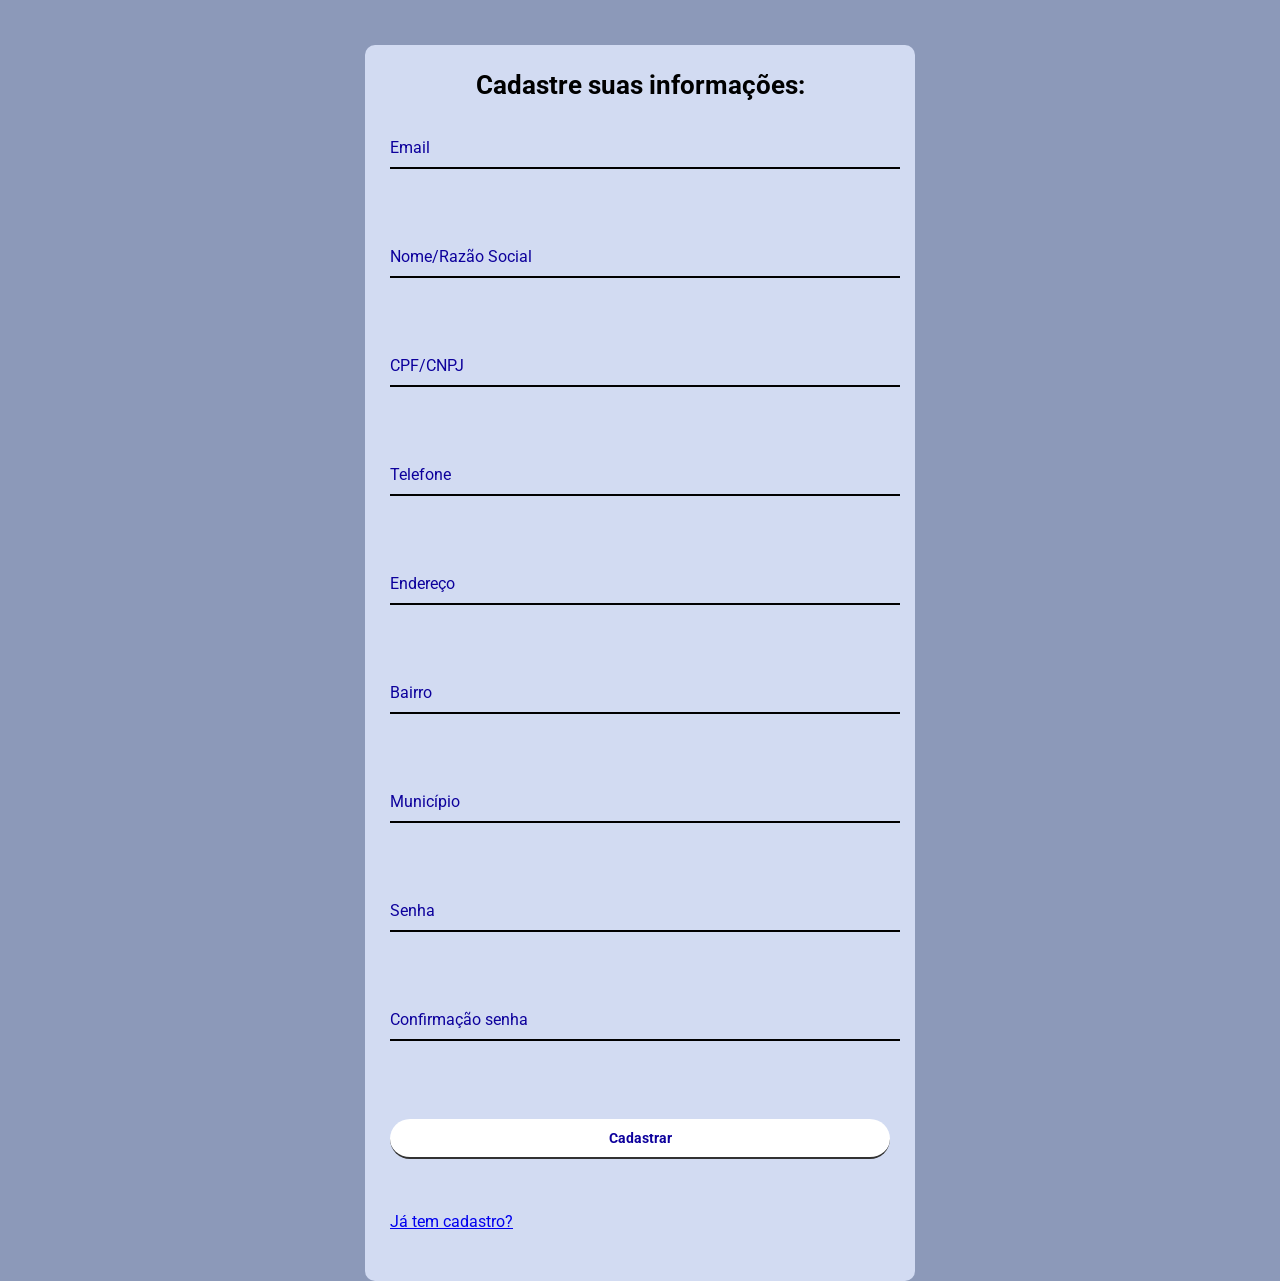
<file: cadastro.html>
<!DOCTYPE html>
<html lang="pt-br">
   <head >
    <meta charset="UTF-8">
    <meta name="viewport" content="width=device-width, initial-scale=1.0">
    <title>Cadastro</title>
    <link rel="stylesheet" href="cadastro.css">
    <script src="cadastro.js"></script>
</head>
<body>
    <div id="main-container">
        <h1>Cadastre suas informações:</h1>
            <div class="label-float">
                <input type="email" id="email" placeholder="" required>
                <label id="labelEmail"for="email">Email</label>
            </div>
            <div class="label-float">
                <input type="text" id="nome" placeholder="" required>
                <label id="labelNome"for="name">Nome/Razão Social</label>
            </div>
            <div class="label-float">
                <input type="text" id="cpf" placeholder="" required>
                <label id="labelCpf for="cpf">CPF/CNPJ</label>
            </div>
            <div class="label-float">
                <input type="text" id="telefone" placeholder="" required>
                <label id="labelTelefone" for="telefone">Telefone</label>
            </div>
            <div class="label-float">
                <input type="address"  id="endereço" placeholder="" required>
                <label id="labelEndereço" for="endereço">Endereço</label>
            </div>
            <div class="label-float">
                <input type="text" id="bairro" placeholder="" required> 
                <label id="labelBairro" for="bairro">Bairro</label>
              </div>
            <div class="label-float">
                <input type="text" id="Município" placeholder="" required>
                <label id="labelMunicípio" for="município">Município</label>
            </div>
            <div class="label-float">
                <input type="password" id="password" placeholder="" required>
                <label id="labelPassword" for="password">Senha</label>
            </div>
            <div class="label-float">
                <input type="password" id="passconfirmation" placeholder="" required>
                <label id="labelPassconfirmation" for="passconfirmation">Confirmação senha</label>
            </div>

            <div class="label-float">
               <button onclick="salvar();">Cadastrar</button>
       </div>
       <div class="label-float">
        <p><a href="login.html">Já tem cadastro?</a></p>
</div>
    </div>
</body>
</html>
</file>
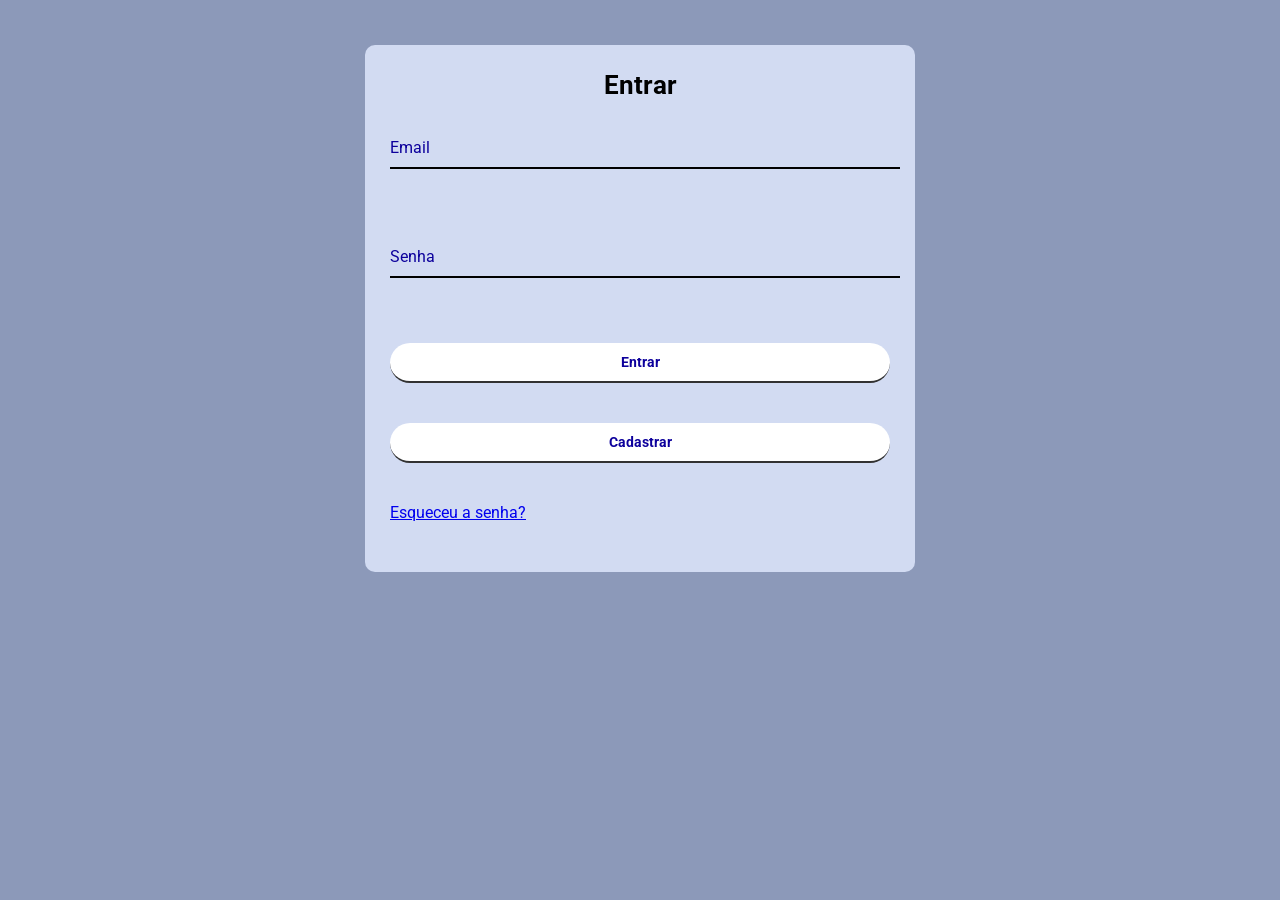
<file: entrada.html>
<!DOCTYPE html>
<html>
<head>
    <meta charset="UTF-8">
    <meta name="viewport" content="width=device-width, initial-scale=1.0">
    <title>Entrada de Dados</title>
    <link rel="stylesheet" href="entrada.css">
    <script src="entrada.js"></script>
</head>
<body>
    <nav class="navbar"></nav>
    <h1 class="titulo">
        Entrada de dados:
      </h1>
      <br>
    <div id="main">
     <div>
         <label id="labelImposto" for="imposto">Impostos (%):</label>
         <input type="text" id="imposto" placeholder="">
         <br>
         <div>
             <label id="labelFixas" for="fixas"> Despepesas fixas ($):</label>
             <input type="text" id="despFixas" placeholder="">
            </div>
            <br>
            <div>
                <label id="labelvariaveis" for="variaveis">Despesas variaveis (%):</label>
                <input type="text" id="despVariaveis" placeholder="">
             </div>
             <br>
             <div>
                 <label id="labelestVenda" for="estVenda"> Estimativa de venda (Kwh):</label>
                 <input type="text" id="estVenda" placeholder="">
                </div>
                <br>
                <div>
                    <label id="labelinvestimento" for="investimento"> Investimento total ($):</label>
                    <input type="text" id="investimento" placeholder="">
                    <br>
                </div>
                <br>
                <div>
                    <label id="labelkw" for="kwh"> Custo kwh ($):</label>
                    <input type="text" id="kwh" placeholder="">
                    <br>
                </di>
                <br>
     </div>
     <br><br>
            <div>
            <div class="label-btn1">
                <div>
                    <button id="btn1" onclick="gravar()">Calcular</button>
                    <button id="btn2" onclick="inicio()">Início</button>
                </div>
            </div>
        </div>
     </div>
    </div>
</body>
<footer>
    <div class="footer__container">
    </section>
    </div>
  </footer>
</html>
</file>
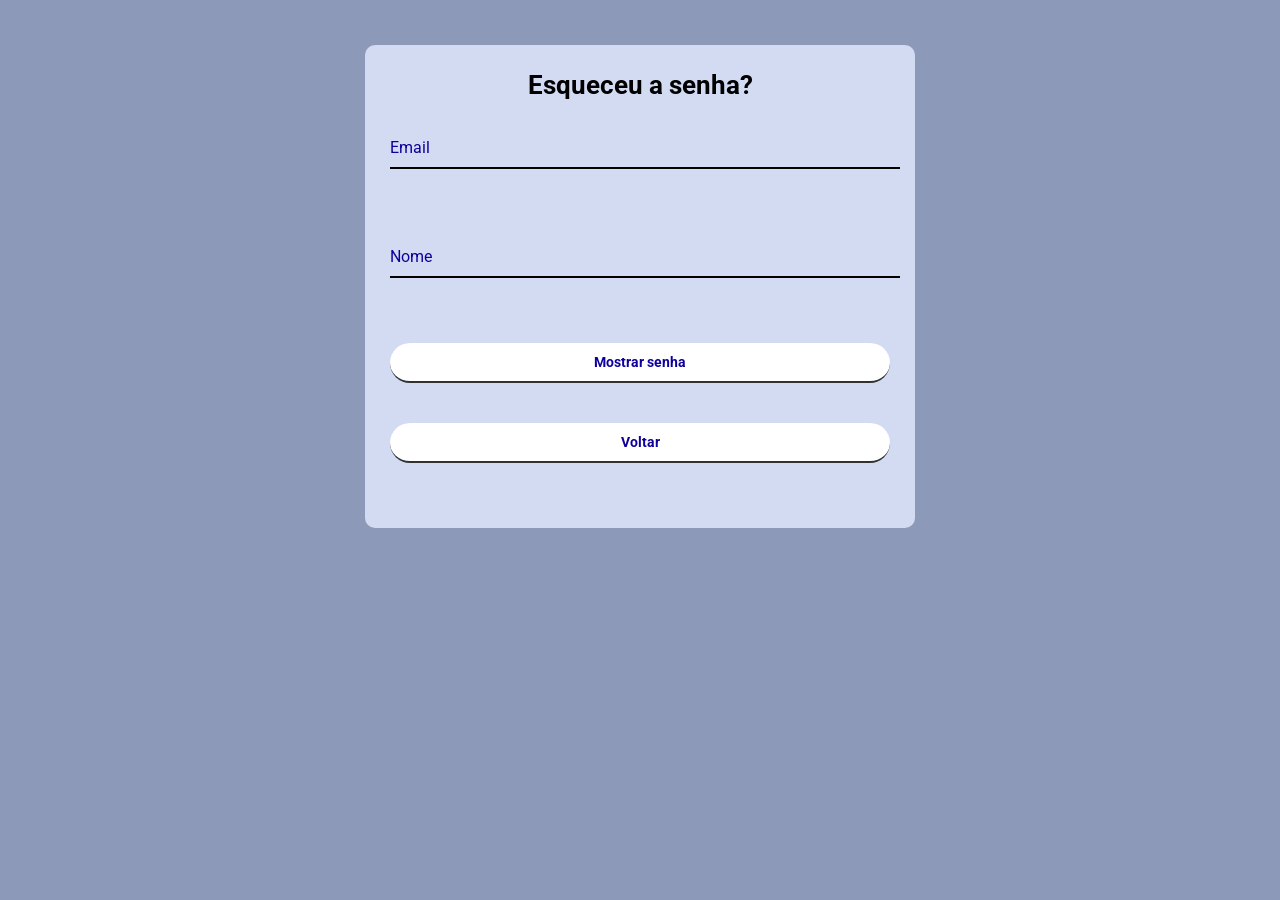
<file: esqueceu.html>
<!DOCTYPE html>
<html lang="en">
       <head>
        <meta charset="UTF-8">
        <meta name="viewport" content="width=device-width, initial-scale=1.0">
        <title>Entrar</title>
        <link rel="stylesheet" href="esqueceu.css">
        <script src="cadastro.js"></script>
    </head>
    <body>
        <div id="main-container">
            <h1>Esqueceu a senha?</h1>
                <div class="label-float">
                    <input type="email" id="email" placeholder="" required>
                    <label id="labelEmail"for="email">Email</label>
                </div>
                <div class="label-float">
                        <input type="nome" id="nome" placeholder="" required>
                        <label id="labelNome"for="nome">Nome</label>
                </div>
                <div id= "mostrarSenha" style="display: none">
                    <div class="label-float">
                    <input type="password" id="password" placeholder="" >
                    <label id="labelPassword"for="password">Senha</label>
                    </div>
                </div>
                <div class="">
                    <button onclick ="mostrarSenha();" >Mostrar senha</button>
                </div>
                <div class="">
                    <button onclick="voltar()">Voltar</button>
                </div>
        </div>
    </body>
</html>
</file>
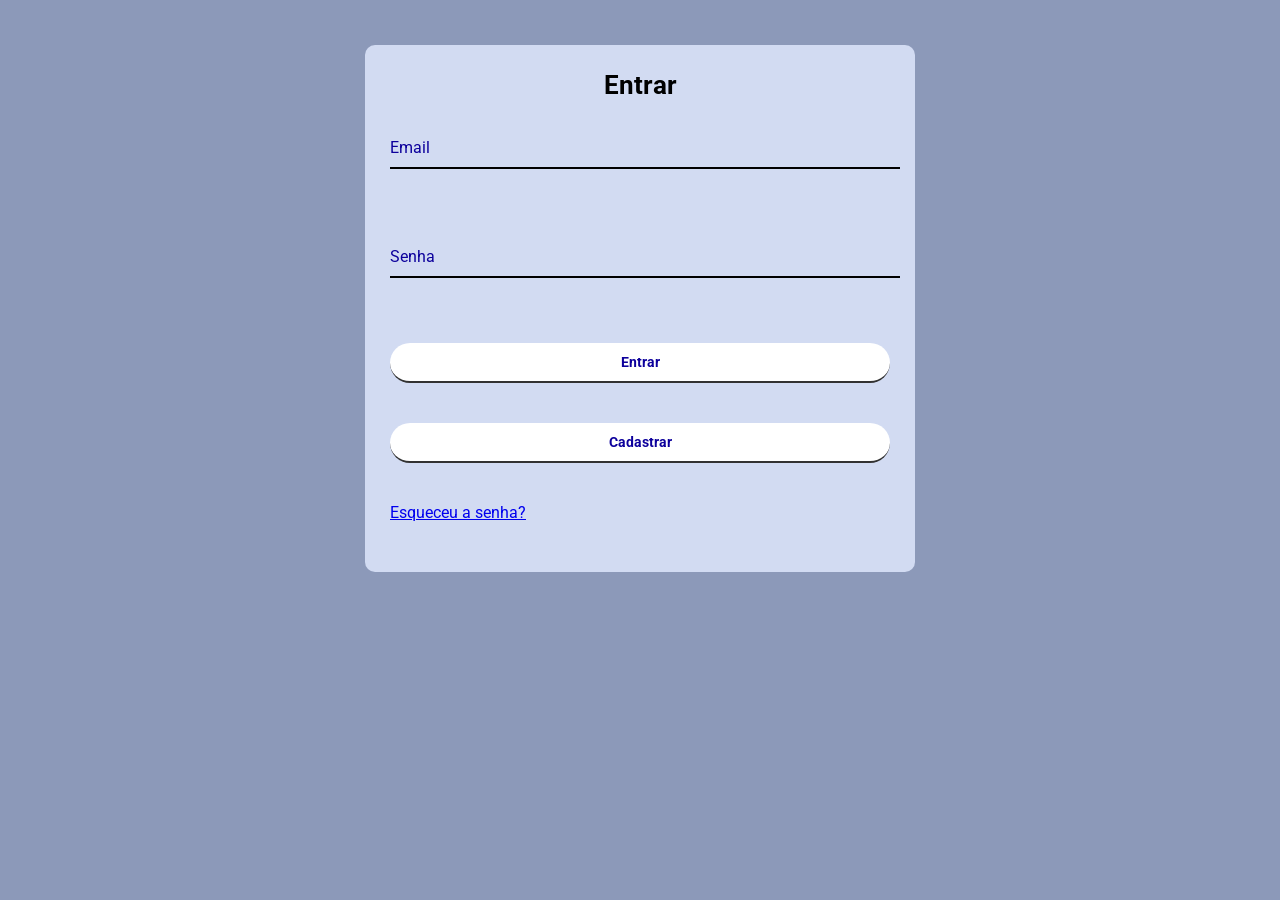
<file: geração.html>
<!DOCTYPE html>
<html>
<head>
    <meta charset="UTF-8">
    <meta name="viewport" content="width=device-width, initial-scale=1.0">
    <title>Geração de preço</title>
    <link rel="stylesheet" href="geração.css">
</head>
<body>
    <nav class="navbar">
    </nav>
    <div id="fPreços">
        <form>
            <div class="form">
                <label for="txtMargem">Margem líquida</label>
                <input type="text" id="margem" >
            </div>
            <div class="form2">
                <label for="txtPreço">Preço de venda Kwh (R$)</label>
                <p id="preço"> </p>
            </div>
        </form>
    </div>
    <br><br><br>
    <div id="main">
        <table id="tbPreços" >
            <thead>
                <tr>
                    <th class="lista">Código</th>
                    <th class="lista">Margem líquida (%)</th>
                    <th class="lista">Preço de venda($)</th>
                </tr>
            </thead>
        </table>
    </div>
    <br><br><br>
    <div class="label-btn">
        <button id="btn1" onclick="calcular()">Calcular</button>
        <button id="btn2" onclick="entrada()">Voltar</button>
        <button id="btn3" onclick="inicio()">Início</button>
    </div>
<footer>
        <div class="footer__container">
        </section>
        </div>
</footer>
    <script>
     // tabela preços e margem//
     var jsonVenda = window.localStorage.getItem("venda");
     var venda = JSON.parse(jsonVenda);
     
     function renderItem(jsonVenda) {
      valores = document.getElementById("tbPreços");
         var qtdlLinhas = valores.rows.length;
         var linha = valores.insertRow(qtdlLinhas);
         var cellCodigo = linha.insertCell(0);
         var cellMargem = linha.insertCell(1);
         var cellCalculo = linha.insertCell(2);

        cellCodigo.innerHTML = qtdlLinhas;
        cellMargem.innerHTML = jsonVenda.margem;
        cellCalculo.innerHTML = jsonVenda.calculo;
    }

    function listar() {
      if(localStorage.venda != []){
        const venda = JSON.parse(localStorage.getItem('venda'));
        venda.forEach(jsonVenda => renderItem(jsonVenda));
         }
    }

    listar();
</script>
<script src="entrada.js"></script>
</body>
</html>
</file>
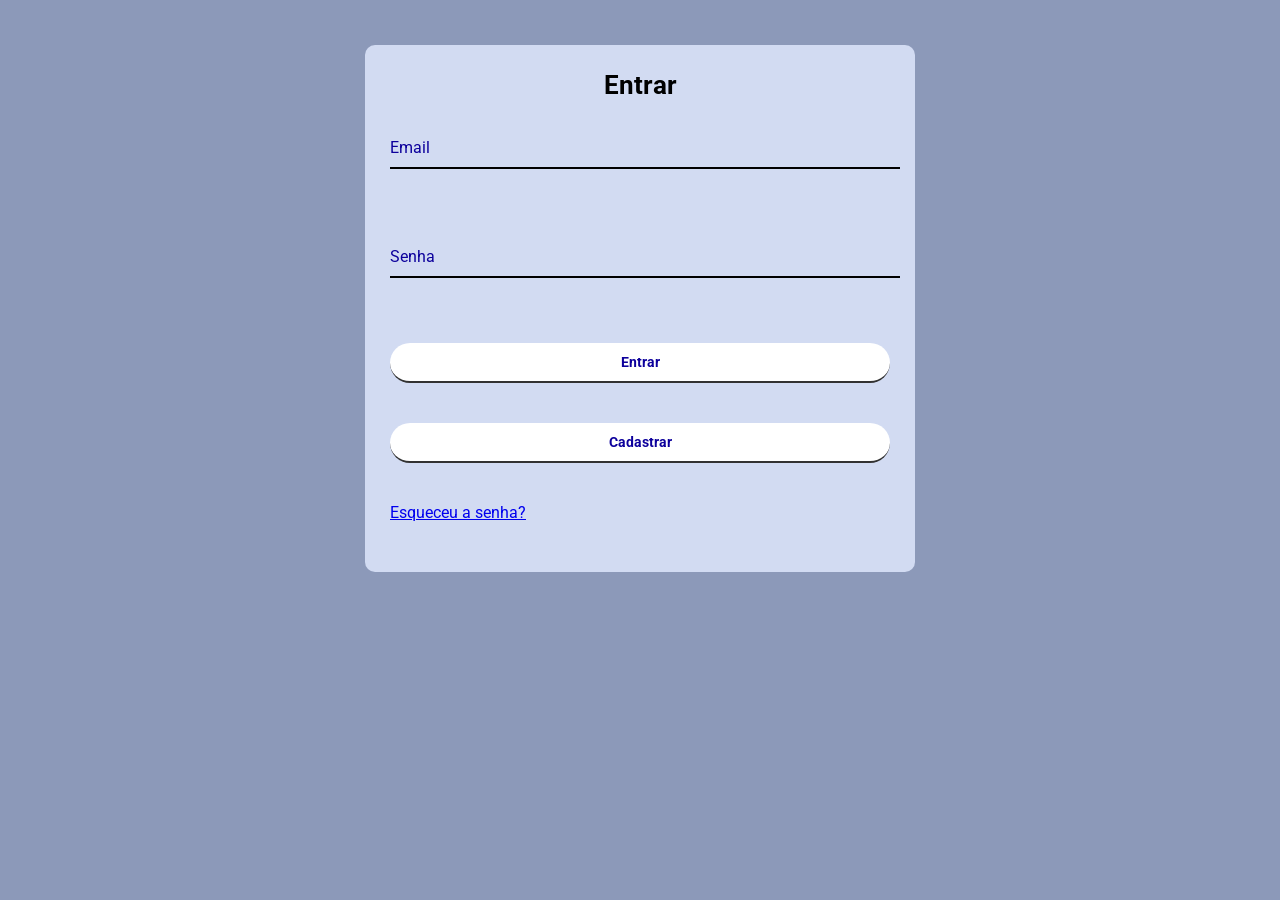
<file: login.html>
<!DOCTYPE html>
<html lang="en">
       <head>
        <meta charset="UTF-8">
        <meta name="viewport" content="width=device-width, initial-scale=1.0">
        <title>Entrar</title>
        <link rel="stylesheet" href="login.css">
    </head>
    <body>
        <div id="main-container">
            <h1>Entrar</h1>
                <div class="label-float">
                    <input type="email" id="email" placeholder="" required>
                    <label id="labelEmail"for="email">Email</label>
                <div class="label-float">
                    <input type="password" id="password" placeholder="" required>
                    <label id="labelPassword" for="password">Senha</label>
                </div>
                <div class="">
                    <button onclick="logar();">Entrar</button>
                </div>
                <div class="">
                    <button onclick="cadastro()">Cadastrar</button>
                </div>
                <div>
                    <p><a href="esqueceu.html">Esqueceu a senha?</a></p>
                </div>
        </div>
       <script src="cadastro.js"></script>
    </body>
</html>
</file>
<file: cadastro.css>
@import url('https://fonts.googleapis.com/css2?family=Roboto:ital,wght@0,100;0,300;0,400;0,500;0,700;0,900;1,100;1,300;1,400;1,500;1,700;1,900&display=swap');
*{
    margin: 0;
    padding: 0;
    font-family: Roboto, sans-serif;
    border: none;
}
.label-float input{
    width: 100%;
    padding: 5px 5px;
    display: inline-block;
    border: 0;
    border-bottom: 2px solid black;
    background-color: transparent;
    outline: none;
    min-width: 180px;
    font-size: 16px;
    transition: all .3s ease-out;
    border-radius: 0;
    
  }
  
  .label-float{
    position: relative;
    padding-top: 13px;
    margin-top: 5%;
    margin-bottom: 5%;
  }
  
  .label-float input:focus{
    border-bottom: 2px solid #4038a0;
  }
  
  .label-float label{
    color: #0d009c;
    pointer-events: none;
    position: absolute;
    top: 0;
    left: 0;
    margin-top: 13px;
    transition: all .3s ease-out;
  }
  
  .label-float input:focus + label,
  .label-float input:valid + label{
    font-size: 13px;
    margin-top: 0;
    color: #4038a0
  }

body {
    padding-top: 5vh;
    background-size: cover;
    background-position-y: -150px;
    background-color: #8C99B9;
}

#main-container {
    width: 500px;
    margin-left: auto;
    margin-right: auto;
    background-color:#D2DBF2;
    border-radius: 10px;
    padding: 25px;
}

#main-container h1 {
    text-align: center;
    margin-bottom: 25px;
    font-size: 1.6rem;
}

input {
    border-bottom: 2px solid #323232;
    padding: 10px;
    font-size: .9rem;
    margin-bottom: 40px;
}

button{
    background-color: #FFF;
    color:#0d009c;
    border: none;
    border-radius: 20px;
    height: 40px;
    cursor: pointer;
    margin: auto;   
    font-weight: bold;
    font-size: .8rem;
    border-bottom: 2px solid #323232;
    padding: 10px;
    font-size: .9rem;
    margin-bottom: 40px;
    display: block;
    outline: none;
    width: 100%;
    transition: all .4s ease-out;
}
button:hover{
    background-color: #8C99B9;
    color: #FFF;
  }
  p :hover{
    color: #0d009c;
}
</file>
<file: entrada.css>
@import url('https://fonts.googleapis.com/css2?family=Roboto:ital,wght@0,100;0,300;0,400;0,500;0,700;0,900;1,100;1,300;1,400;1,500;1,700;1,900&display=swap');
*{
    margin: 0;
    padding: 0;
    font-family: 'Roboto',sans-serif;
    border: none;
}
.navbar {
    background: #4CA1AF;
    background: -webkit-linear-gradient(to right, #4CA1AF, #C4E0E5);
    background: linear-gradient(to right,#4CA1AF, #C4E0E5 );
    height: 50px;
    display: flex;
    position: sticky;
    top: 0;
  }
label {
    display: inline-block;
    padding: 20px;
    font-size: 27px;
    font-weight: bold;
}
input{
    border:solid 1px #000;
    border-radius: 20px;
    width: 300px;
    height: 35px;
    margin-left: 30px;
    transition: all .4s ease-out;;
    cursor: pointer;
    font-size: 19px;
    padding-left: 20px;
}
.titulo{
    display: inline-flex;
    font-size: 50px;
    margin-left: 30px;
    margin-top: 20px;
  }
#main{
    margin-left: 30px;
    margin-top: 30px;
}
button{
     background-color: #C4E0E5;
     color:#000;
     justify-content: center;
     border: none;
     border-radius: 20px;
     height: 45px;
     cursor: pointer;  
     font-weight: bold;
     font-size: 18px;
     border-bottom: 2px solid #323232;
     padding: 10px;
     margin-bottom: 40px;
     margin-left: 250px;
     display: inline-flex;
     outline: none;
     width: 300px;
     transition: all .4s ease-out;
}
#btn1:hover{
        background-color: #6FFC58;
}
#btn2:hover{
    background-color: #1AD6FF;
}
footer {
    background: #4CA1AF;
    background: -webkit-linear-gradient(to right, #4CA1AF, #C4E0E5);
    background: linear-gradient(to right,#4CA1AF, #C4E0E5 );
    height: 40px;
    display: flex;
    position: sticky;
    width: 100%;
  }
</file>
<file: esqueceu.css>
@import url('https://fonts.googleapis.com/css2?family=Roboto:ital,wght@0,100;0,300;0,400;0,500;0,700;0,900;1,100;1,300;1,400;1,500;1,700;1,900&display=swap');
*{
    margin: 0;
    padding: 0;
    font-family: Roboto, sans-serif;
    border: none;
}
.label-float input{
    width: 100%;
    padding: 5px 5px;
    display: inline-block;
    border: 0;
    border-bottom: 2px solid black;
    background-color: transparent;
    outline: none;
    min-width: 180px;
    font-size: 16px;
    transition: all .3s ease-out;
    border-radius: 0;
    
  }
  
  .label-float{
    position: relative;
    padding-top: 13px;
    margin-top: 5%;
    margin-bottom: 5%;
  }
  
  .label-float input:focus{
    border-bottom: 2px solid #fff;
  }
  
  .label-float label{
    color: #0d009c;
    pointer-events: none;
    position: absolute;
    top: 0;
    left: 0;
    margin-top: 13px;
    transition: all .3s ease-out;
  }
  
  .label-float input:focus + label,
  .label-float input:valid + label{
    font-size: 13px;
    margin-top: 0;
    color: #4038a0
  }

body {
    padding-top: 5vh;
    background-size: cover;
    background-position-y: -150px;
    background-color:#8C99B9;
}

#main-container {
    width: 500px;
    margin-left: auto;
    margin-right: auto;
    background-color: #D2DBF2;
    border-radius: 10px;
    padding: 25px;
}

#main-container h1 {
    text-align: center;
    margin-bottom: 25px;
    font-size: 1.6rem;
}

input {
    border-bottom: 2px solid #323232;
    padding: 10px;
    font-size: .9rem;
    margin-bottom: 40px;
}

button{
    background-color: #fff;
    color:#0d009c;
    border: none;
    border-radius: 20px;
    height: 40px;
    cursor: pointer;
    margin: auto;   
    font-weight: bold;
    font-size: .8rem;
    border-bottom: 2px solid #323232;
    padding: 10px;
    font-size: .9rem;
    margin-bottom: 40px;
    display: block;
    outline: none;
    width: 100%;
    transition: all .4s ease-out;
}
button:hover{
    background-color: #8C99B9;
    color: #FFF;
  }
  p :hover{
      color: #0d009c;
  }
</file>
<file: geração.css>
@import url('https://fonts.googleapis.com/css2?family=Roboto:ital,wght@0,100;0,300;0,400;0,500;0,700;0,900;1,100;1,300;1,400;1,500;1,700;1,900&display=swap');
*{
    margin: 0;
    padding: 0;
    font-family: 'Roboto',sans-serif;
    border: none;
}
.navbar {
    background: #4CA1AF;
    background: -webkit-linear-gradient(to right, #4CA1AF, #C4E0E5);
    background: linear-gradient(to right,#4CA1AF, #C4E0E5 );
    height: 50px;
    display: flex;
    position: sticky;
    top: 0;
}
  #preço{
    font-weight: bold;
    font-size: 30px;
    height: 40px;

}
  #fPreços{
    margin-left: 90px;
    margin-top: 40px;
    display: inline-flex;
}
label {
    font-size: 40px;
    font-weight: bold;
    line-height: 90px;
}
input{
  border:solid 1px #000;
  border-radius: 20px;
  margin-left: 100px;
  height: 30px;
  width: 300px;
  font-size: 20px;
  padding-left: 20px;
}
  #main{
    background-color:#C4E0E5 ;
    border:solid 1px #000;
    border-radius: 20px;
    width: fit-content;
    font-size: 24px;
    display: inline-flex;
    margin-left: 30%;
    padding: 10px 20px;
  }
button{
     background-color: #C4E0E5;
     color:#000;
     justify-content: center;
     width: 300px;
     border: none;
     border-radius: 20px;
     height: 40px;
     cursor: pointer;  
     font-weight: bold;
     font-size: 18px;
     border-bottom: 2px solid #323232;
     padding: 10px;
     margin: 20px 70px  ;
     display: inline-flex;
     outline: none;
     transition: all .4s ease-out;
}
#btn1:hover{
  background-color: #6FFC58;
}
#btn2:hover{
  background-color: #1AD6FF;
}
#btn3:hover{
  background-color: #1AD6FF;
}
footer {
  background: #4CA1AF;
  background: -webkit-linear-gradient(to right, #4CA1AF, #C4E0E5);
  background: linear-gradient(to right,#4CA1AF, #C4E0E5 );
  height: 40px;
  display: flex;
  position: sticky;
  width: 100%;
}
© 2021 GitHub, Inc.
</file>
<file: login.css>
@import url('https://fonts.googleapis.com/css2?family=Roboto:ital,wght@0,100;0,300;0,400;0,500;0,700;0,900;1,100;1,300;1,400;1,500;1,700;1,900&display=swap');
*{
    margin: 0;
    padding: 0;
    font-family: Roboto, sans-serif;
    border: none;
}
.label-float input{
    width: 100%;
    padding: 5px 5px;
    display: inline-block;
    border: 0;
    border-bottom: 2px solid black;
    background-color: transparent;
    outline: none;
    min-width: 180px;
    font-size: 16px;
    transition: all .3s ease-out;
    border-radius: 0;
    
  }
  
  .label-float{
    position: relative;
    padding-top: 13px;
    margin-top: 5%;
    margin-bottom: 5%;
  }
  
  .label-float input:focus{
    border-bottom: 2px solid #fff;
  }
  
  .label-float label{
    color: #0d009c;
    pointer-events: none;
    position: absolute;
    top: 0;
    left: 0;
    margin-top: 13px;
    transition: all .3s ease-out;
  }
  
  .label-float input:focus + label,
  .label-float input:valid + label{
    font-size: 13px;
    margin-top: 0;
    color: #4038a0
  }

body {
    padding-top: 5vh;
    background-size: cover;
    background-position-y: -150px;
    background-color: #8C99B9;
}

#main-container {
    width: 500px;
    margin-left: auto;
    margin-right: auto;
    background-color: #D2DBF2;
    border-radius: 10px;
    padding: 25px;
}

#main-container h1 {
    text-align: center;
    margin-bottom: 25px;
    font-size: 1.6rem;
}

input {
    border-bottom: 2px solid #323232;
    padding: 10px;
    font-size: .9rem;
    margin-bottom: 40px;
}

button{
    background-color: #fff;
    color:#0d009c;
    border: none;
    border-radius: 20px;
    height: 40px;
    cursor: pointer;
    margin: auto;   
    font-weight: bold;
    font-size: .8rem;
    border-bottom: 2px solid #323232;
    padding: 10px;
    font-size: .9rem;
    margin-bottom: 40px;
    display: block;
    outline: none;
    width: 100%;
    transition: all .4s ease-out;
}
button:hover{
    background-color: #8C99B9;
    color: #FFF;
  }
  p :hover{
      color: #0d009c;
  }
</file>
